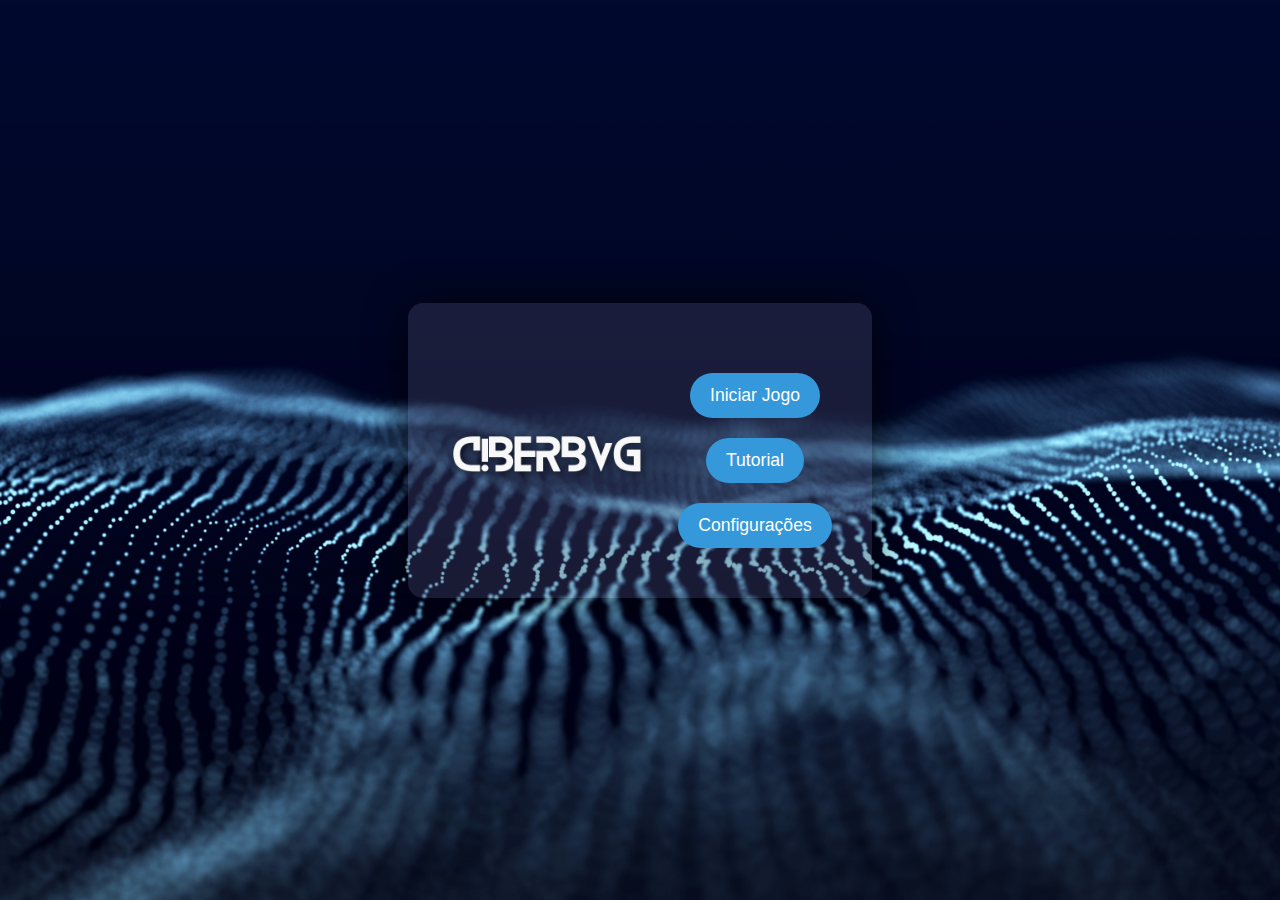
<file: index.html>
<!DOCTYPE html>
<html lang="pt-BR">
<head>
    <meta charset="UTF-8">
    <meta http-equiv="X-UA-Compatible" content="IE=edge">
    <meta name="viewport" content="width=device-width, initial-scale=1.0">
    <title>Defesa Digital | CYBERBUG</title>
    <link rel="stylesheet" href="css/estilo.css">
    <link rel="shortcut icon" type="image/png" href="./img/logo.png">
</head> 
<body>
    <div class="container">
        <img src="./img/logoPrincipal.png" alt="Logo Defesa Digital" class="logo">
        <div class="menu">
            <div class="buttons">
                <a href="iniciarJogo.html"><button id="startGame">Iniciar Jogo</button></a>
                <a href="tutorial.html"><button id="tutorial">Tutorial</button></a>
                <button id="settings">Configurações</button>
            </div>
        </div>
    </div>
    
    <script src="js/main.js"></script>
</body>
</html>
</file>
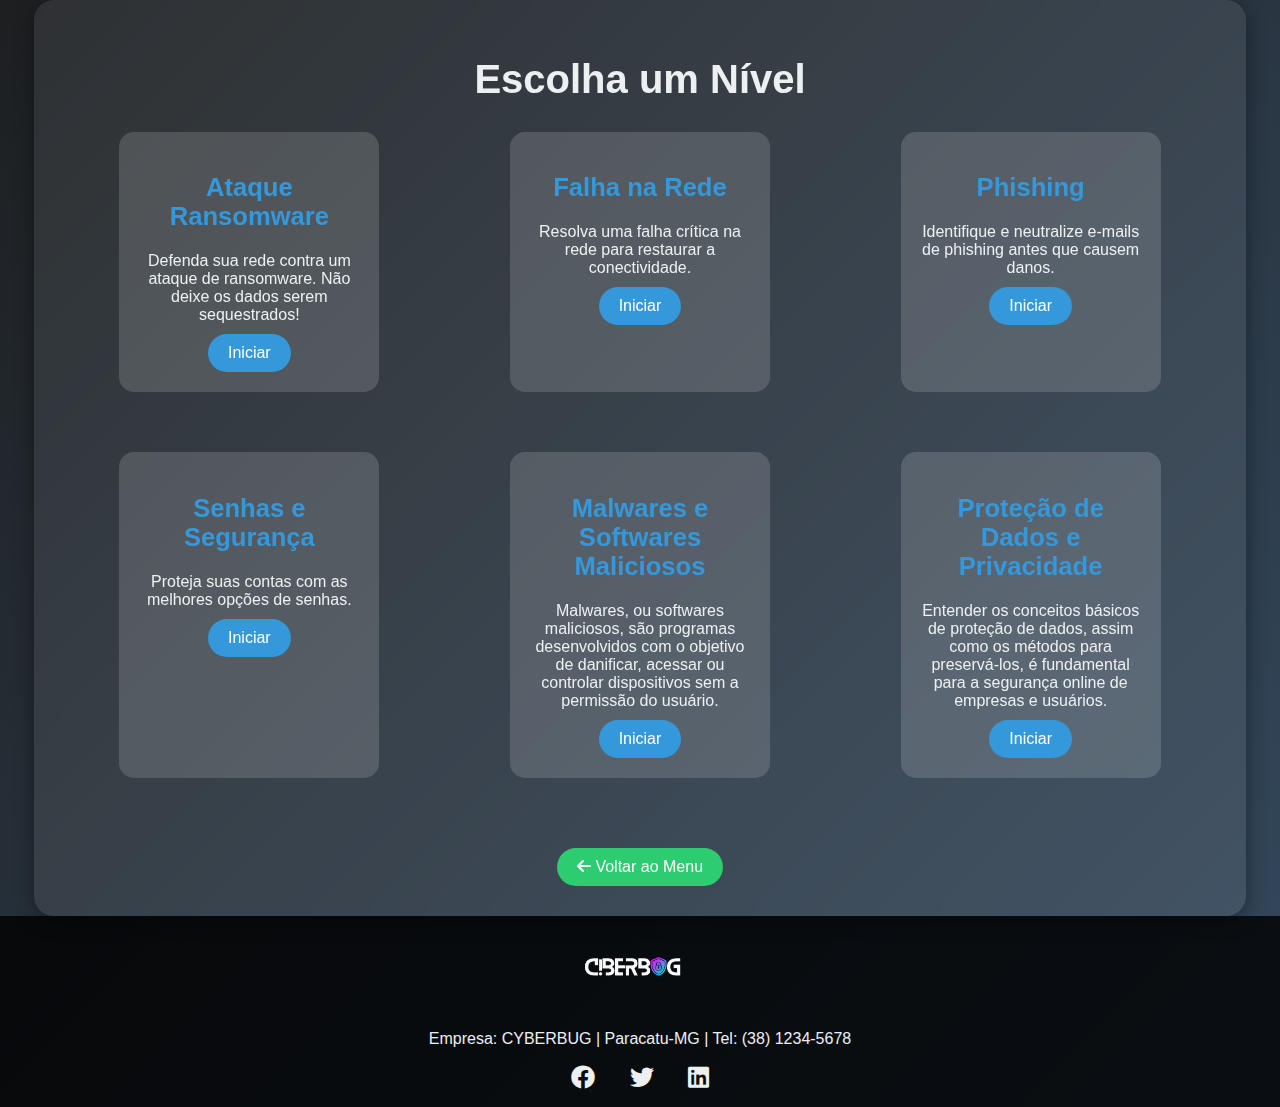
<file: iniciarJogo.html>
<!DOCTYPE html>
<html lang="pt-BR">
<head>
    <meta charset="UTF-8">
    <meta http-equiv="X-UA-Compatible" content="IE=edge">
    <meta name="viewport" content="width=device-width, initial-scale=1.0">
    <title>Seleção de Nível | Defesa Digital</title>
    <link rel="stylesheet" href="css/iniciarJogo.css">
    <link rel="shortcut icon" type="image/png" href="./img/logo.png">
    <link rel="stylesheet" href="https://cdnjs.cloudflare.com/ajax/libs/font-awesome/6.0.0-beta3/css/all.min.css">
</head>
<body>

    
    <div class="container">
        <h1>Escolha um Nível</h1>
        <div class="levels">
            <div class="level-card">
                <h2>Ataque Ransomware</h2>
                <p>Defenda sua rede contra um ataque de ransomware. Não deixe os dados serem sequestrados!</p>
                <a href="ransomware.html"><button id="startRansomware">Iniciar</button></a>
            </div>
            <div class="level-card">
                <h2>Falha na Rede</h2>
                <p>Resolva uma falha crítica na rede para restaurar a conectividade.</p>
                <a href="falhaRede.html"><button id="startNetworkFailure">Iniciar</button></a>
            </div>
            <div class="level-card">
                <h2>Phishing</h2>
                <p>Identifique e neutralize e-mails de phishing antes que causem danos.</p>
                <a href="phishing.html"><button id="startPhishing">Iniciar</button></a>
            </div>
        </div>
        
        <div class="levels">
            <div class="level-card">
                <h2>Senhas e Segurança</h2>
                <p>Proteja suas contas com as melhores opções de senhas.</p>
                <a href="senha.html"><button id="startRansomware">Iniciar</button></a>
            </div>
            <div class="level-card">
                <h2>Malwares e Softwares Maliciosos</h2>
                <p>Malwares, ou softwares maliciosos, são programas desenvolvidos com o objetivo de danificar, acessar ou controlar dispositivos sem a permissão do usuário.</p>
                <a href="malware.html"><button id="startNetworkFailure">Iniciar</button></a>
            </div>
            <div class="level-card">
                <h2>Proteção de Dados e Privacidade</h2>
                <p>Entender os conceitos básicos de proteção de dados, assim como os métodos para preservá-los, é fundamental para a segurança online de empresas e usuários.</p>
                <a href="dados.html"><button id="startPhishing">Iniciar</button></a>
            </div>
        </div>
        <a href="index.html" class="back-link">
            <button id="backToMenu"><i class="fas fa-arrow-left"></i> Voltar ao Menu</button>
        </a>   
    </div>

    <footer>
        <div class="footer-content">
            <img src="./img/logoComplexa.png" alt="Logo Cyberbug" class="footer-logo">
            <p>Empresa: CYBERBUG | Paracatu-MG | Tel: (38) 1234-5678</p>
            <div class="social-icons">
                <a href="#"><i class="fab fa-facebook"></i></a>
                <a href="#"><i class="fab fa-twitter"></i></a>
                <a href="#"><i class="fab fa-linkedin"></i></a>
            </div>
        </div>
    </footer>

    <script src="js/main.js"></script>
</body>
</html>
</file>
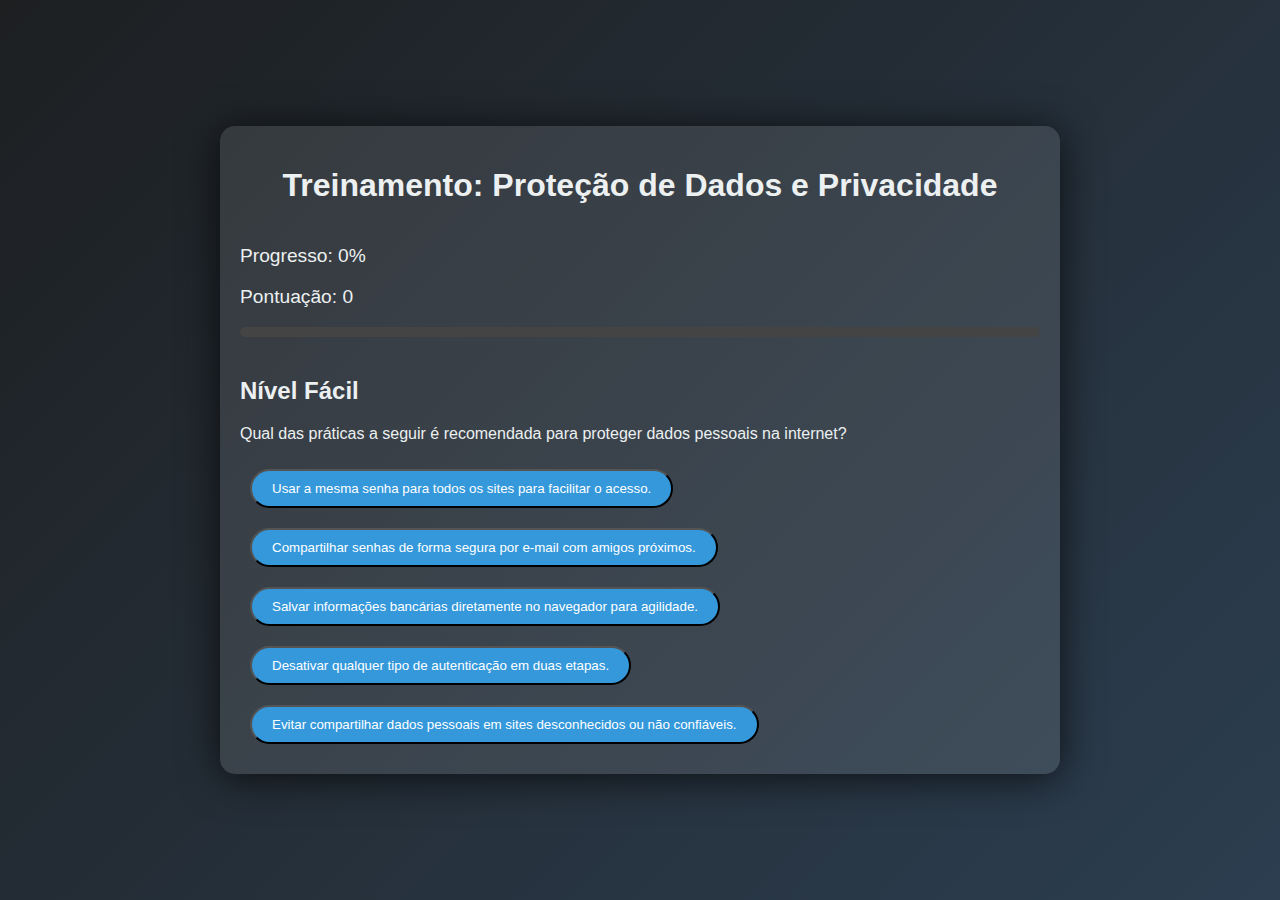
<file: treinamentoDados.html>
<!DOCTYPE html>
<html lang="pt-BR">
<head>
    <meta charset="UTF-8">
    <meta name="viewport" content="width=device-width, initial-scale=1.0">
    <title>Treinamento: Proteção de Dados e Privacidade</title>
    <link rel="stylesheet" href="css/treinamentoDados.css">
    <link rel="shortcut icon" type="image/png" href="./img/logo.png">
</head>
<body>
    <div class="training-container">
        <h1>Treinamento: Proteção de Dados e Privacidade</h1>
        <div class="progress">
            <p id="progress">Progresso: 0%</p>
            <p id="score">Pontuação: 0</p>
            <div class="progress-bar-container">
                <div class="progress-bar" id="progressBar"></div>
            </div>
        </div>

        <!-- Níveis de treinamento -->
        <section class="level" id="level-easy">
            <h2>Nível Fácil</h2>
            <p>Qual das práticas a seguir é recomendada para proteger dados pessoais na internet?</p>
            <button class="option" data-answer="wrong">Usar a mesma senha para todos os sites para facilitar o acesso.</button>
            <button class="option" data-answer="wrong">Compartilhar senhas de forma segura por e-mail com amigos próximos.</button>
            <button class="option" data-answer="wrong">Salvar informações bancárias diretamente no navegador para agilidade.</button>
            <button class="option" data-answer="wrong">Desativar qualquer tipo de autenticação em duas etapas.</button>
            <button class="option" data-answer="correct">Evitar compartilhar dados pessoais em sites desconhecidos ou não confiáveis.</button>
            <p class="feedback hidden" id="feedback-easy"></p>
        </section>

        <section class="level hidden" id="level-medium">
            <h2>Nível Médio</h2>
            <p>Qual é a função principal de uma política de privacidade em um site?</p>
            <button class="option" data-answer="correct">Informar os usuários sobre quais dados são coletados e como serão usados.</button>
            <button class="option" data-answer="wrong">Garantir que o site nunca colete dados dos usuários.</button>
            <button class="option" data-answer="wrong">Proibir o uso de cookies e outras tecnologias de rastreamento.</button>
            <button class="option" data-answer="wrong">Oferecer um backup automático de dados coletados no site.</button>
            <button class="option" data-answer="wrong">Fornecer ao usuário um relatório detalhado de suas atividades online.</button>
            <p class="feedback hidden" id="feedback-medium"></p>
        </section>

        <section class="level hidden" id="level-hard">
            <h2>Nível Difícil</h2>
            <p>Em relação à proteção de dados, qual das opções abaixo descreve melhor o conceito de "anonimização"?</p>
            <button class="option" data-answer="wrong">Transformar dados para que possam ser acessados apenas por administradores autorizados.</button>
            <button class="option" data-answer="wrong">Remover completamente todos os dados pessoais de um conjunto de dados.</button>
            <button class="option" data-answer="correct">Modificar os dados para que eles não possam ser associados a uma pessoa específica.</button>
            <button class="option" data-answer="wrong">Armazenar dados de forma criptografada, com acesso controlado.</button>
            <button class="option" data-answer="wrong">Permitir que os usuários excluam seus dados pessoais a qualquer momento.</button>
            <p class="feedback hidden" id="feedback-hard"></p>
        </section>

        <button id="nextButton" class="hidden">Próximo</button>
    </div>

    <!-- Pop-up de conclusão -->
    <div id="completionPopup" class="hidden">
        <p id="completionMessage"></p>
        <a href="iniciarJogo.html"><button>Voltar ao Início</button></a>
    </div>

    <script src="js/treinamentoDados.js"></script>
</body>
</html>
</file>
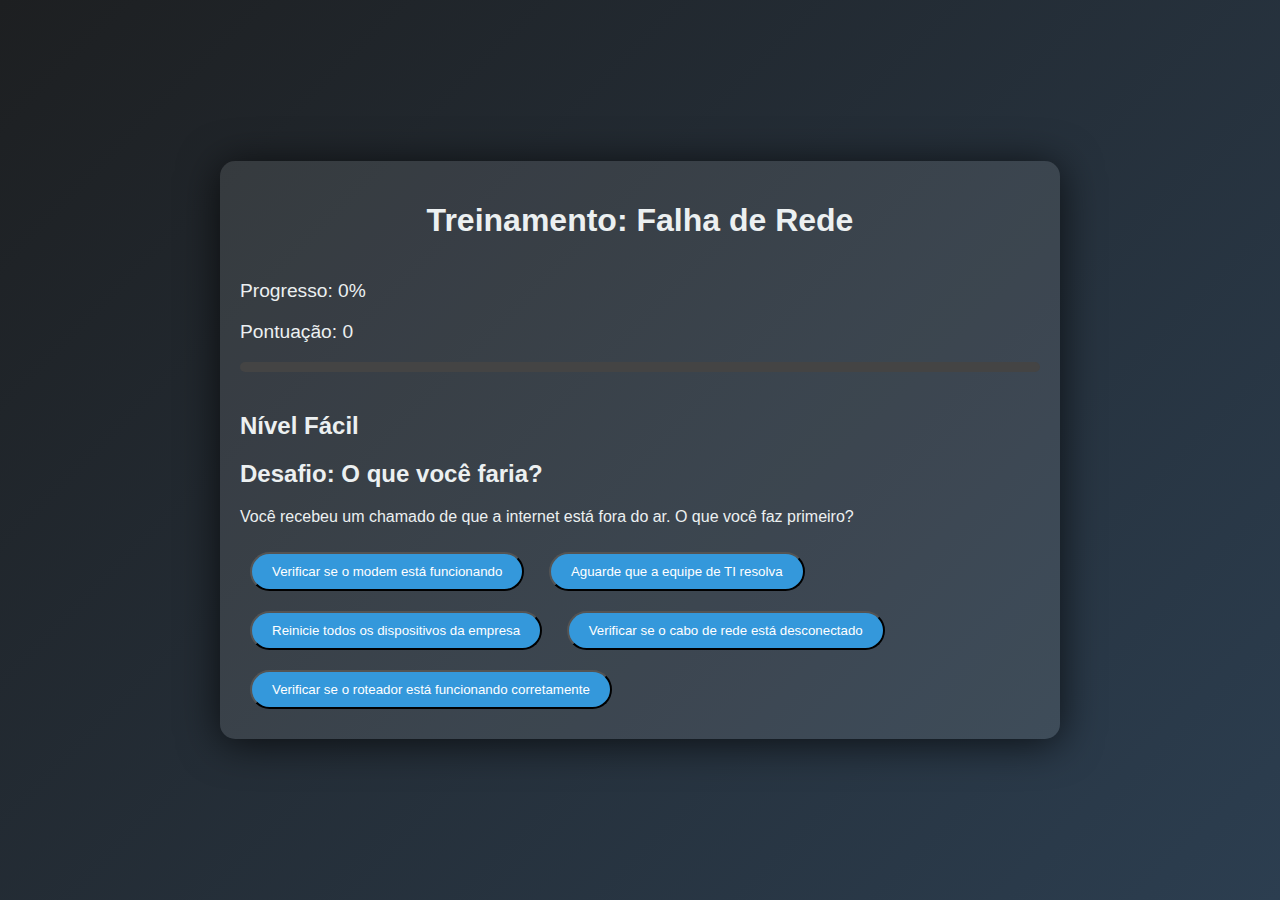
<file: treinamentoFalhaRede.html>
<!DOCTYPE html>
<html lang="pt-BR">
<head>
    <meta charset="UTF-8">
    <meta name="viewport" content="width=device-width, initial-scale=1.0">
    <title>Treinamento: Falha de Rede</title>
    <link rel="stylesheet" href="css/treinamentoFalhaRede.css">
    <link rel="shortcut icon" type="image/png" href="./img/logo.png">
</head>
<body>
    <div class="training-container">
        <h1>Treinamento: Falha de Rede</h1>
        <div class="progress">
            <p id="progress">Progresso: 0%</p>
            <p id="score">Pontuação: 0</p>
            <div class="progress-bar-container">
                <div class="progress-bar" id="progressBar"></div>
            </div>
        </div>

        <!-- Níveis de treinamento -->
        <section class="level" id="level-easy">
            <h2>Nível Fácil</h2>
            <h2>Desafio: O que você faria?</h2>
            <p>Você recebeu um chamado de que a internet está fora do ar. O que você faz primeiro?</p>
            <button class="option" data-answer="correct">Verificar se o modem está funcionando</button>
            <button class="option" data-answer="wrong">Aguarde que a equipe de TI resolva</button>
            <button class="option" data-answer="wrong">Reinicie todos os dispositivos da empresa</button>
            <button class="option" data-answer="wrong">Verificar se o cabo de rede está desconectado</button>
            <button class="option" data-answer="wrong">Verificar se o roteador está funcionando corretamente</button>
            <p class="feedback hidden" id="feedback-easy"></p>
        </section>

        <section class="level hidden" id="level-medium">
            <h2>Nível Médio</h2>
            <p>Qual é a melhor prática para evitar falhas na rede?</p> 
                <button class="option" data-answer="wrong">Ignorar alertas de rede</button>
                <button class="option" data-answer="wrong">Desconectar dispositivos não utilizados</button>
                <button class="option" data-answer="correct">Monitorar constantemente o desempenho da rede</button>
                <button class="option" data-answer="wrong">Instalar softwares de segurança em todos os dispositivos da rede</button>
                <button class="option" data-answer="wrong">Realizar manutenção periódica nos servidores</button>
            <p class="feedback hidden" id="feedback-medium"></p>
        </section>

        <section class="level hidden" id="level-hard">
            <h2>Nível Difícil</h2>
            <p>Você recebeu um alerta de que a conexão de rede de um servidor crítico caiu. O que você faz primeiro?</p>
            <button class="option" data-answer="wrong">Reiniciar o servidor imediatamente</button>
            <button class="option" data-answer="correct">Verificar os logs do servidor para identificar falhas recentes</button>
            <button class="option" data-answer="wrong">Verificar se a rede interna está funcional antes de investigar o servidor</button>
            <button class="option" data-answer="wrong">Conferir a configuração de firewall do servidor</button>
            <button class="option" data-answer="wrong">Testar a conectividade da rede externa</button>
            <p class="feedback hidden" id="feedback-hard"></p>
        </section>

        <button id="nextButton" class="hidden">Próximo</button>
    </div>

    <!-- Pop-up de conclusão -->
    <div id="completionPopup" class="hidden">
        <p id="completionMessage"></p>
        <a href="iniciarJogo.html"><button>Voltar ao Início</button></a>
    </div>

    <script src="js/treinamentoFalhaRede.js"></script>
</body>
</html>
</file>
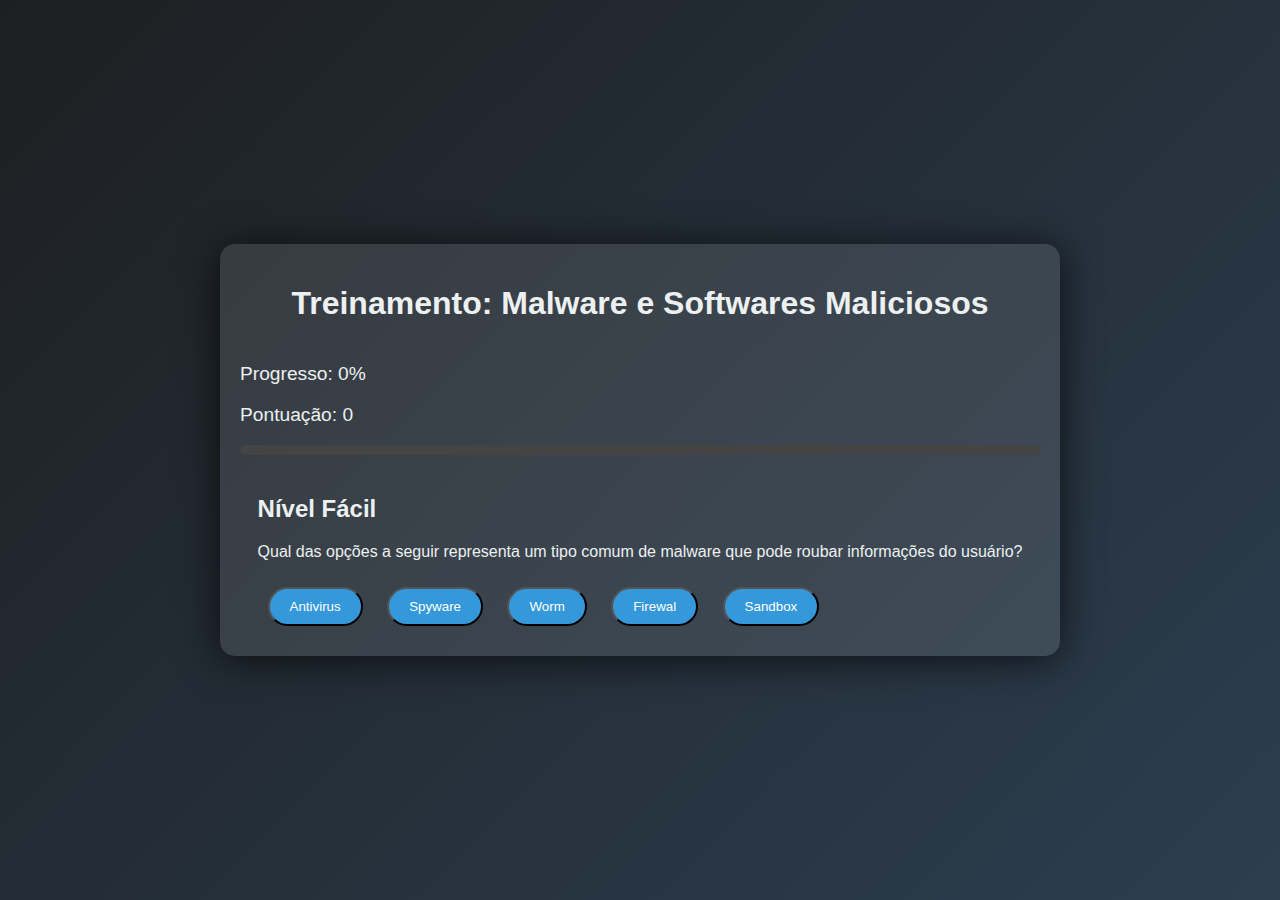
<file: treinamentoMalware.html>
<!DOCTYPE html>
<html lang="pt-BR">
<head>
    <meta charset="UTF-8">
    <meta name="viewport" content="width=device-width, initial-scale=1.0">
    <title>Treinamento: Malware e Softwares Maliciosos</title>
    <link rel="stylesheet" href="css/treinamentoMalware.css">
    <link rel="shortcut icon" type="image/png" href="./img/logo.png">
</head>
<body>
    <div class="training-container">
        <h1>Treinamento: Malware e Softwares Maliciosos</h1>
        <div class="progress">
            <p id="progress">Progresso: 0%</p>
            <p id="score">Pontuação: 0</p>
            <div class="progress-bar-container">
                <div class="progress-bar" id="progressBar"></div>
            </div>
        </div>

        <!-- Níveis de treinamento -->
        <section class="level" id="level-easy">
            <h2>Nível Fácil</h2>
            <p>Qual das opções a seguir representa um tipo comum de malware que pode roubar informações do usuário?</p>
            <button class="option" data-answer="wrong">Antivirus</button>
            <button class="option" data-answer="correct">Spyware</button>
            <button class="option" data-answer="wrong">Worm</button>
            <button class="option" data-answer="wrong">Firewal</button>
            <button class="option" data-answer="wrong">Sandbox</button>
            <p class="feedback hidden" id="feedback-easy"></p>
        </section>

        <section class="level hidden" id="level-medium">
            <h2>Nível Médio</h2>
            <p>Qual dos malwares abaixo é conhecido por "sequestrar" dados e exigir um pagamento para liberar o acesso?</p> 
                <button class="option" data-answer="wrong">Worm</button>
                <button class="option" data-answer="wrong">Trojan</button>
                <button class="option" data-answer="wrong">Keylogger</button>
                <button class="option" data-answer="wrong">Rootkit</button>
                <button class="option" data-answer="correct">Ransomware</button>
            <p class="feedback hidden" id="feedback-medium"></p>
        </section>

        <section class="level hidden" id="level-hard">
            <h2>Nível Difícil</h2>
            <p>Qual das afirmações a seguir é verdadeira sobre a maneira como o trojan age?</p>
            <button class="option" data-answer="wrong">Um trojan replica-se automaticamente para infectar outros dispositivos na rede.</button>
            <button class="option" data-answer="wrong">Um trojan se instala em dispositivos usando técnicas de phishing apenas.</button>
            <button class="option" data-answer="wrong">O trojan é um tipo de spyware que coleta dados bancários automaticamente.</button>
            <button class="option" data-answer="correct">O trojan atua como um programa legítimo, mas executa ações maliciosas em segundo plano.</button>
            <button class="option" data-answer="wrong">Trojans não causam danos, apenas monitoram atividades do usuário.</button>
            <p class="feedback hidden" id="feedback-hard"></p>
        </section>

        <button id="nextButton" class="hidden">Próximo</button>
    </div>

    <!-- Pop-up de conclusão -->
    <div id="completionPopup" class="hidden">
        <p id="completionMessage"></p>
        <a href="iniciarJogo.html"><button>Voltar ao Início</button></a>
    </div>

    <script src="js/treinamentoFalhaRede.js"></script>
</body>
</html>
</file>
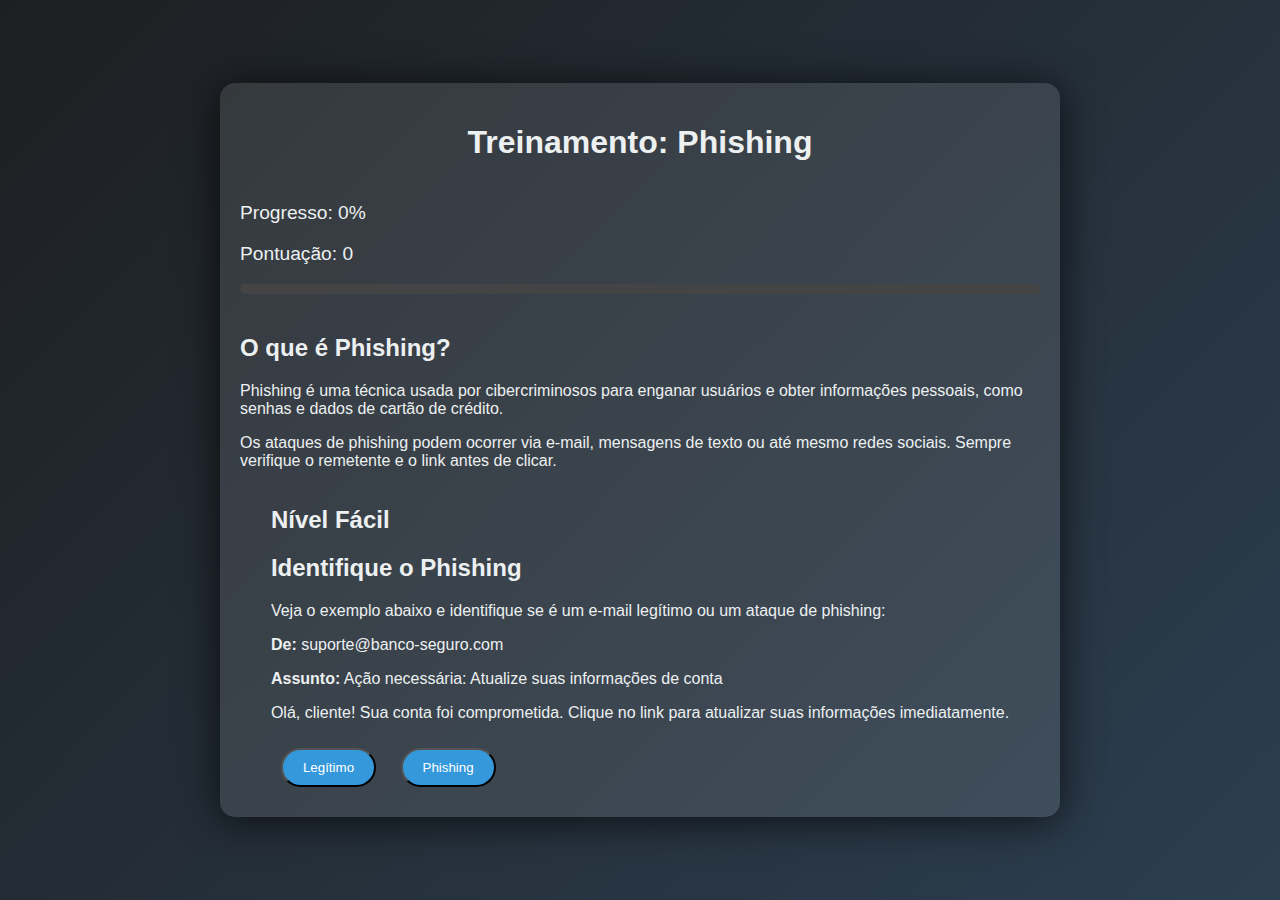
<file: treinamentoPhishing.html>
<!DOCTYPE html>
<html lang="pt-BR">
<head>
    <meta charset="UTF-8">
    <meta name="viewport" content="width=device-width, initial-scale=1.0">
    <title>Treinamento: Phishing</title>
    <link rel="stylesheet" href="css/treinamentoPhishing.css">
    <link rel="shortcut icon" type="image/png" href="./img/logo.png">
</head>
<body>
    <div class="training-container">
        <h1>Treinamento: Phishing</h1>
        <div class="progress">
            <p id="progress">Progresso: 0%</p>
            <p id="score">Pontuação: 0</p>
            <div class="progress-bar-container">
                <div class="progress-bar" id="progressBar"></div>
            </div>
        </div>

        <section class="interactive-content">
            <h2>O que é Phishing?</h2>
            <p>Phishing é uma técnica usada por cibercriminosos para enganar usuários e obter informações pessoais, como senhas e dados de cartão de crédito.</p>
            <p>Os ataques de phishing podem ocorrer via e-mail, mensagens de texto ou até mesmo redes sociais. Sempre verifique o remetente e o link antes de clicar.</p>
        </section>

        <!-- Níveis de treinamento -->
        <section class="level" id="level-easy">
            <h2>Nível Fácil</h2>
            <h2>Identifique o Phishing</h2>
            <p>Veja o exemplo abaixo e identifique se é um e-mail legítimo ou um ataque de phishing:</p>
            <div class="email-sample">
                <p><strong>De:</strong> suporte@banco-seguro.com</p>
                <p><strong>Assunto:</strong> Ação necessária: Atualize suas informações de conta</p>
                <p>Olá, cliente! Sua conta foi comprometida. Clique no link para atualizar suas informações imediatamente.</p>
                <button class="option" data-answer="wrong">Legítimo</button>
                <button class="option" data-answer="correct">Phishing</button>
            <p class="feedback hidden" id="feedback-easy"></p>
        </section>

        <section class="level hidden" id="level-medium">
            <h2>Nível Médio</h2>
            <p>Qual é um sinal comum de um e-mail de phishing?</p>
                <button class="option" data-answer="correct">Urgência excessiva e ameaças</button>
                <button class="option" data-answer="wrong">Gramatica perfeita e saudação pessoal</button>
                <button class="option" data-answer="wrong">Informações de contato claras</button>
            <p class="feedback hidden" id="feedback-medium"></p>
        </section>

        <section class="level hidden" id="level-hard">
            <h2>Nível Difícil</h2>
            <p>Em um mundo cada vez mais conectado, os golpes na internet se tornaram uma ameaça constante para a segurança de indivíduos e empresas. Entre as diversas técnicas utilizadas por criminosos virtuais, qual se destaca como a mais prevalente nos golpes de phishing:</p>
            <button class="option" data-answer="wrong">Ataques de força bruta para adivinhar senhas, explorando a fragilidade de combinações simples e repetitivas.</button>
            <button class="option" data-answer="correct">Engenharia social, manipulando as vítimas por meio de mensagens persuasivas e convincentes para induzi-las a fornecer informações confidenciais ou realizar ações que beneficiam os criminosos.</button>
            <button class="option" data-answer="wrong">Exploração de vulnerabilidades de software para instalar malware em dispositivos desatualizados ou com configurações de segurança inadequadas.</button>
            <button class="option" data-answer="wrong">Ataques DDoS, sobrecarregando servidores e sites com tráfego excessivo para torná-los indisponíveis aos usuários legítimos.</button>
            <button class="option" data-answer="wrong">Injeção de SQL, explorando falhas na segurança de bancos de dados para obter acesso a informações confidenciais.</button>
            <p class="feedback hidden" id="feedback-hard"></p>
        </section>

        <button id="nextButton" class="hidden">Próximo</button>
    </div>

    <!-- Pop-up de conclusão -->
    <div id="completionPopup" class="hidden">
        <p id="completionMessage"></p>
        <a href="iniciarJogo.html"><button>Voltar ao Início</button></a>
    </div>

    <script src="js/treinamentoPhishing.js"></script>
</body>
</html>
</file>
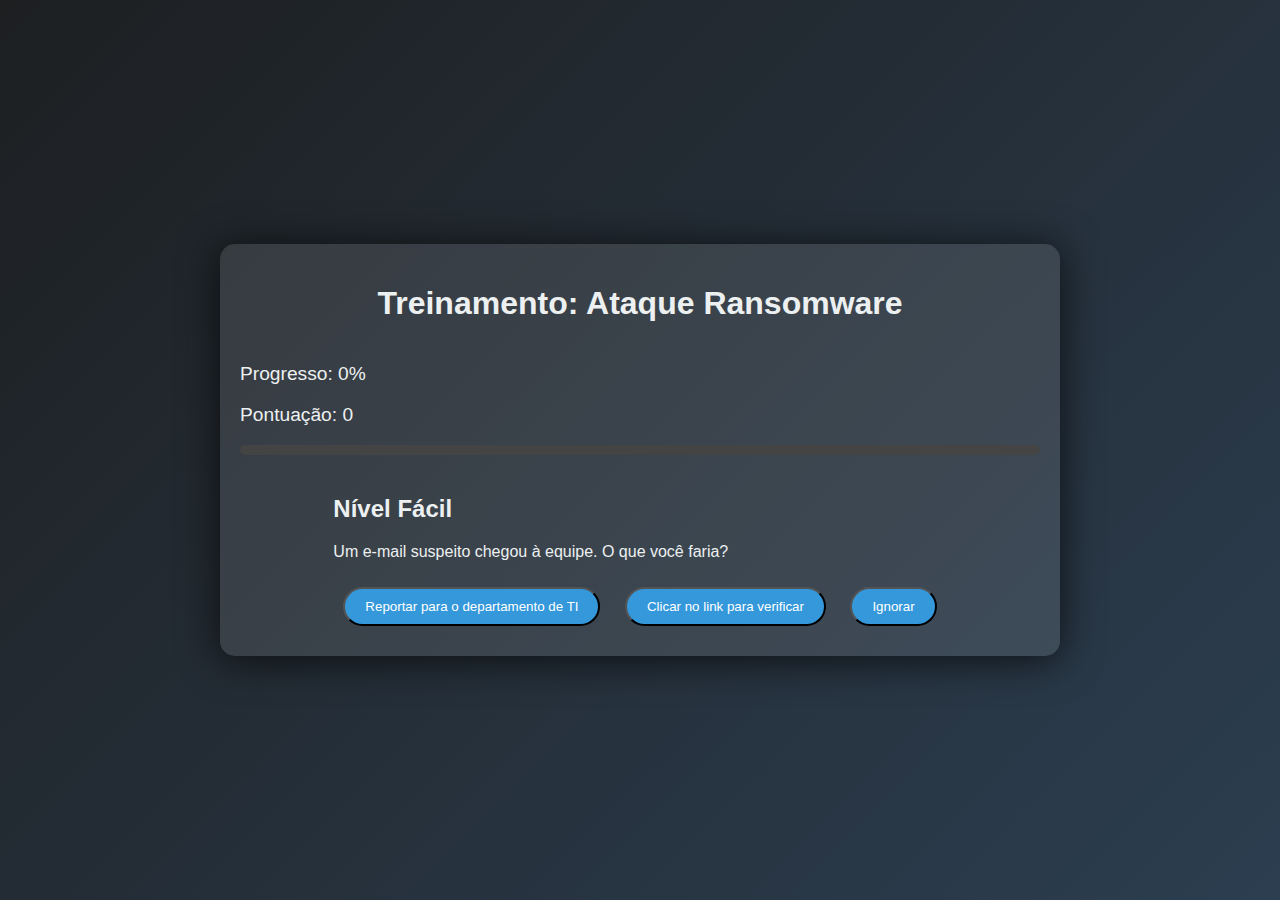
<file: treinamentoRansomware.html>
<!DOCTYPE html>
<html lang="pt-BR">
<head>
    <meta charset="UTF-8">
    <meta name="viewport" content="width=device-width, initial-scale=1.0">
    <title>Treinamento: Ataque Ransomware</title>
    <link rel="stylesheet" href="css/treinamentoRansomware.css">
    <link rel="shortcut icon" type="image/png" href="./img/logo.png">
</head>
<body>
    <div class="training-container">
        <h1>Treinamento: Ataque Ransomware</h1>
        <div class="progress">
            <p id="progress">Progresso: 0%</p>
            <p id="score">Pontuação: 0</p>
            <div class="progress-bar-container">
                <div class="progress-bar" id="progressBar"></div>
            </div>
        </div>

        <!-- Níveis de treinamento -->
        <section class="level" id="level-easy">
            <h2>Nível Fácil</h2>
            <p>Um e-mail suspeito chegou à equipe. O que você faria?</p>
            <button class="option" data-answer="correct">Reportar para o departamento de TI</button>
            <button class="option" data-answer="wrong">Clicar no link para verificar</button>
            <button class="option" data-answer="wrong">Ignorar</button>
            <p class="feedback hidden" id="feedback-easy"></p>
        </section>

        <section class="level hidden" id="level-medium">
            <h2>Nível Médio</h2>
            <p>Um arquivo anexado desconhecido foi baixado por engano. O que você faria?</p>
            <button class="option" data-answer="correct">Escanear o arquivo antes de abrir</button>
            <button class="option" data-answer="wrong">Abrir para verificar</button>
            <button class="option" data-answer="wrong">Excluir diretamente sem escanear</button>
            <p class="feedback hidden" id="feedback-medium"></p>
        </section>

        <section class="level hidden" id="level-hard">
            <h2>Nível Difícil</h2>
            <p>Você identificou uma anomalia na rede. Qual seria a sua ação?</p>
            <button class="option" data-answer="correct">Isolar a máquina e notificar a equipe de segurança</button>
            <button class="option" data-answer="wrong">Ignorar por não haver confirmação</button>
            <button class="option" data-answer="wrong">Reiniciar a máquina para tentar resolver</button>
            <p class="feedback hidden" id="feedback-hard"></p>
        </section>

        <button id="nextButton" class="hidden">Próximo</button>
    </div>

    <!-- Pop-up de conclusão -->
    <div id="completionPopup" class="hidden">
        <p id="completionMessage"></p>
        <a href="iniciarJogo.html"><button>Voltar ao Início</button></a>
    </div>

    

    <script src="js/treinamentoRansomware.js"></script>
</body>
</html>
</file>
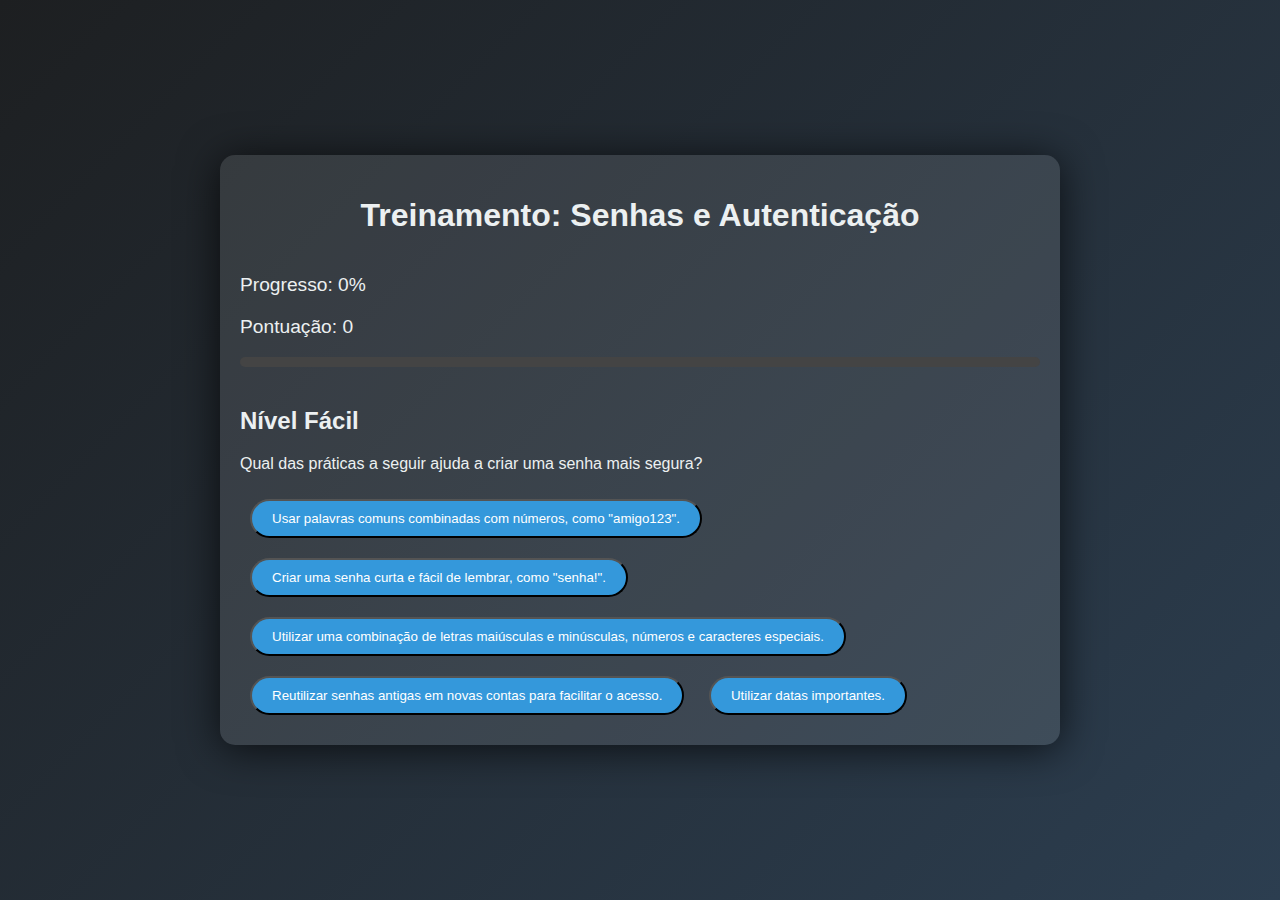
<file: treinamentoSenha.html>
<!DOCTYPE html>
<html lang="pt-BR">
<head>
    <meta charset="UTF-8">
    <meta name="viewport" content="width=device-width, initial-scale=1.0">
    <title>Treinamento: Senhas e Autenticação</title>
    <link rel="stylesheet" href="css/treinamentoSenha.css">
    <link rel="shortcut icon" type="image/png" href="./img/logo.png">
</head>
<body>
    <div class="training-container">
        <h1>Treinamento: Senhas e Autenticação</h1>
        <div class="progress">
            <p id="progress">Progresso: 0%</p>
            <p id="score">Pontuação: 0</p>
            <div class="progress-bar-container">
                <div class="progress-bar" id="progressBar"></div>
            </div>
        </div>

        <!-- Níveis de treinamento -->
        <section class="level" id="level-easy">
            <h2>Nível Fácil</h2>
            <p>Qual das práticas a seguir ajuda a criar uma senha mais segura?</p>
            <button class="option" data-answer="wrong">Usar palavras comuns combinadas com números, como "amigo123".</button>
            <button class="option" data-answer="wrong">Criar uma senha curta e fácil de lembrar, como "senha!".</button>
            <button class="option" data-answer="correct">Utilizar uma combinação de letras maiúsculas e minúsculas, números e caracteres especiais.</button>
            <button class="option" data-answer="wrong">Reutilizar senhas antigas em novas contas para facilitar o acesso.</button>
            <button class="option" data-answer="wrong">Utilizar datas importantes.</button>
            <p class="feedback hidden" id="feedback-easy"></p>
        </section>
        <section class="level" id="level-easy">
            <h2>Nível Médio</h2>
            <p>Qual das opções a seguir representa uma senha mais segura?</p>
            <button class="option" data-answer="wrong">senha123</button>
            <button class="option" data-answer="wrong">Password!</button>
            <button class="option" data-answer="correct">!7gH$2kF#bP9</button>
            <button class="option" data-answer="wrong">qwerty</button>
            <button class="option" data-answer="wrong">123456</button>
            <p class="feedback hidden" id="feedback-easy"></p>
        </section>

        <section class="level hidden" id="level-hard">
            <h2>Nível Difícil</h2>
            <p>Qual é o principal benefício de usar a autenticação multifator (MFA) em uma conta?</p>
            <button class="option" data-answer="wrong">Facilitar o acesso a partir de diferentes dispositivos.</button>
            <button class="option" data-answer="wrong">Permitir o acesso a contas mesmo sem uma senha.</button>
            <button class="option" data-answer="wrong">Garantir que a senha nunca precise ser alterada.</button>
            <button class="option" data-answer="correct">Aumentar a segurança ao exigir um segundo método de verificação.</button>
            <button class="option" data-answer="wrong">Não existem benefícios.</button>
            <p class="feedback hidden" id="feedback-hard"></p>
        </section>

        <button id="nextButton" class="hidden">Próximo</button>
    </div>

    <!-- Pop-up de conclusão -->
    <div id="completionPopup" class="hidden">
        <p id="completionMessage"></p>
        <a href="iniciarJogo.html"><button>Voltar ao Início</button></a>
    </div>

    <script src="js/treinamentoSenha.js"></script>
</body>
</html>
</file>
<file: css/estilo.css>
body {
  background-image: url('./bg.png'); /* Substitua pela sua imagem */
  background-size: cover; /* Faz a imagem cobrir toda a tela */
  background-position: center; /* Centraliza a imagem */
  background-repeat: no-repeat; /* Não repete a imagem */
  color: #ecf0f1; /* Cor do texto */
  font-family: 'Roboto', sans-serif; /* Fonte mais moderna */
  height: 100vh; /* Altura total da janela */
  margin: 0; /* Remove margem padrão */
  display: flex; /* Flexbox para centralizar o conteúdo */
  justify-content: center; /* Centralizar horizontalmente */
  align-items: center; /* Centralizar verticalmente */
  position: relative; /* Para o posicionamento absoluto da imagem decorativa */
}

.container {
  display: flex; /* Flexbox para organizar a logo e o menu */
  align-items:center; /* Centraliza verticalmente os itens do contêiner */
  background: rgba(64, 65, 97, 0.395); /* Aumentei a opacidade de 0.05 para 0.3 */
  padding: 40px; /* Aumentar espaçamento interno */
  border-radius: 15px; /* Bordas arredondadas */
  box-shadow: 0 4px 40px rgba(0, 0, 0, 0.7); /* Sombra mais suave */
  gap: 30px; /* Espaço entre a logo e o menu */
  position: relative; /* Para o posicionamento absoluto da imagem decorativa */
}

.menu {
  text-align: center; /* Centralizar texto dentro do menu */
}

.logo {
  width: 200px; /* Ajustar largura da logo */
  filter: drop-shadow(2px 2px 5px rgba(0, 0, 0, 0.5)); /* Sombra sutil */
}

.buttons {
  display: flex; /* Flexbox para os botões */
  flex-direction: column; /* Colocar botões em coluna */
  align-items: center; /* Centralizar botões */
  margin-top: 20px; /* Espaço acima dos botões */
}

.buttons button {
  background-color: #3498db; /* Cor de fundo dos botões */
  border: none; /* Remove borda padrão */
  color: white; /* Cor do texto dos botões */
  padding: 12px 20px; /* Ajustar espaçamento interno dos botões */
  margin: 10px 0; /* Espaçamento entre os botões */
  font-size: 1.1em; /* Tamanho da fonte dos botões */
  cursor: pointer; /* Cursor tipo pointer */
  border-radius: 25px; /* Bordas mais arredondadas */
  transition: background-color 0.3s, transform 0.2s; /* Efeito de transição ao passar o mouse */
}

.buttons button:hover {
  background-color: #2980b9; /* Cor de fundo ao passar o mouse */
  transform: translateY(-3px); /* Levantar o botão ao passar o mouse */
}

.buttons button:active {
  transform: translateY(0); /* Retorna ao normal quando clicado */
}
</file>
<file: css/iniciarJogo.css>
body {
    background: linear-gradient(135deg, #1d1f21, #34495e); /* Gradiente mais suave e elegante */
    color: #ecf0f1; /* Texto em cor clara */
    font-family: 'Roboto', sans-serif; /* Fonte moderna e legível */
    margin: 0;
    display: flex;
    flex-direction: column; /* Organiza o conteúdo em uma coluna */
    min-height: 100vh; /* Garante que o body ocupe toda a altura da janela */
    justify-content: space-between; /* Faz com que o conteúdo ocupe o espaço restante e empurra o footer para o final */
    align-items: center; /* Centraliza horizontalmente */
}

.container {
    flex: 1; /* Faz o container ocupar o espaço restante da tela */
    width: 90%;
    max-width: 1200px;
    text-align: center;
    padding: 30px;
    background: rgba(255, 255, 255, 0.08); /* Fundo levemente escuro para contraste */
    border-radius: 20px; /* Bordas arredondadas mais suaves */
    box-shadow: 0 4px 20px rgba(0, 0, 0, 0.4); /* Sombra sutil */
    backdrop-filter: blur(10px); /* Adicionando desfoque ao fundo */
}

h1 {
    font-size: 2.5em; /* Tamanho do título maior */
    margin-bottom: 20px; /* Espaçamento abaixo do título */
}

.levels {
    display: flex;
    flex-wrap: wrap;
    justify-content: space-around;
    gap: 20px;
    margin-bottom: 40px;
}

.level-card {
    background: rgba(255, 255, 255, 0.15); /* Fundo semi-transparente para os cartões */
    border-radius: 15px;
    padding: 20px;
    width: 220px;
    margin: 10px;
    text-align: center;
    transition: transform 0.3s, box-shadow 0.3s;
}

.level-card:hover {
    transform: scale(1.05); /* Aumentar levemente ao passar o mouse */
    box-shadow: 0 8px 30px rgba(0, 0, 0, 0.6); /* Sombra mais forte ao passar o mouse */
}

.level-card h2 {
    font-size: 1.6em;
    color: #3498db; /* Título azul */
}

.level-card p {
    margin: 10px 0;
    color: #ecf0f1;
}

button {
    background-color: #3498db;
    border: none;
    color: white;
    padding: 10px 20px;
    font-size: 1em;
    cursor: pointer;
    border-radius: 25px;
    transition: background-color 0.3s, transform 0.2s;
}

button:hover {
    background-color: #2980b9;
    transform: translateY(-3px);
}

.back-link {
    text-decoration: none;
}

#backToMenu {
    margin-top: 20px;
    background-color: #2ecc71;
}

footer {
    background-color: rgba(0, 0, 0, 0.8);
    color: #ecf0f1;
    padding: 15px;
    text-align: center;
    margin-top: auto; /* Empurra o footer para o final */
    width: 100%; /* Garante que o footer ocupe toda a largura */
}

.footer-content {
    display: flex;
    flex-direction: column;
    align-items: center;
}

.footer-logo {
    width: 130px;
    margin-bottom: 10px;
}

.social-icons a {
    color: #ecf0f1;
    margin: 0 15px;
    font-size: 1.5em;
    text-decoration: none;
}

.social-icons a:hover {
    color: #3498db;
}
</file>
<file: css/treinamentoDados.css>
/* Estilos Gerais */
body {
    background: linear-gradient(135deg, #1d1f21, #2c3e50);
    color: #ecf0f1;
    font-family: 'Roboto', sans-serif;
    padding: 0;
    margin: 0;
    display: flex;
    justify-content: center;
    align-items: center;
    min-height: 100vh;
}

/* Contêiner de Treinamento */
.training-container {
    max-width: 800px;
    width: 100%;
    padding: 20px;
    background: rgba(255, 255, 255, 0.1);
    border-radius: 15px;
    box-shadow: 0 4px 40px rgba(0, 0, 0, 0.7);
    display: flex;
    flex-direction: column;
    align-items: center;
}

/* Progresso */
.progress {
    font-size: 1.2em;
    margin-bottom: 20px;
    position: relative;
    width: 100%;
}

.progress-bar-container {
    background-color: #444;
    height: 10px;
    border-radius: 5px;
    margin-top: 5px;
    width: 100%;
}

.progress-bar {
    background-color: #27ae60;
    height: 10px;
    width: 0;
    border-radius: 5px;
    transition: width 0.3s ease;
}

/* Botões */
.option {
    background-color: #3498db;
    color: white;
    padding: 10px 20px;
    border-radius: 25px;
    transition: background-color 0.3s, transform 0.2s;
    margin: 10px;
}

.option:hover {
    background-color: #2980b9;
    transform: translateY(-2px);
}

.feedback {
    font-size: 1em;
    color: #e74c3c;
    margin-top: 10px;
}

    .hidden {
        display: none;
    }

    /* Modal de Conclusão */
    .modal {
        position: fixed;
        top: 0;
        left: 0;
        width: 100%;
        height: 100%;
        background-color: rgba(0, 0, 0, 0.7);
        display: flex;
        align-items: center;
        justify-content: center;
    }

    .modal-content {
        background-color: #fff;
        color: #333;
        padding: 20px;
        border-radius: 10px;
        text-align: center;
    }

    #restartButton {
        background-color: #27ae60;
        color: white;
        padding: 10px 20px;
        border-radius: 5px;
        margin-top: 20px;
        transition: background-color 0.3s;
    }

    #restartButton:hover {
        background-color: #219150;
    }


    /* Estilo para o pop-up de conclusão */
    #completionPopup {
        position: fixed;
        top: 50%;
        left: 50%;
        transform: translate(-50%, -50%);
        background-color: #fff;
        padding: 30px 40px;
        border-radius: 15px;
        box-shadow: 0 8px 20px rgba(0, 0, 0, 0.4);
        z-index: 1000;
        text-align: center;
        width: 80%;
        max-width: 500px;
        opacity: 0;
        animation: fadeIn 0.5s forwards;
    }

    /* Estilo para o botão Próximo */
    #nextButton {
        background-color: #2ecc71;  /* Cor de fundo azul */
        color: white;               /* Texto branco */
        padding: 5px 15px;         /* Espaçamento interno */
        border-radius: 25px;        /* Bordas arredondadas */
        font-size: 0.8em;           /* Tamanho de fonte */
        cursor: pointer;           /* Aparece como pointer ao passar o mouse */
        border: none;               /* Remove borda */
        text-transform: uppercase;  /* Texto em maiúsculas */
        transition: background-color 0.3s, transform 0.2s; /* Animação suave */
        display: inline-block;      /* Para que o botão apareça como um bloco */
        margin-top: 20px;           /* Espaçamento superior */
    }

    #nextButton:hover {
        background-color: #25a35a;  /* Cor de fundo mais escura ao passar o mouse */
        transform: translateY(-3px);  /* Efeito de levitar ao passar o mouse */
    }

    #nextButton:active {
        transform: translateY(1px);  /* Efeito de pressionamento */
    }

    #nextButton.hidden {
        display: none;  /* Mantém o botão invisível quando a classe 'hidden' está ativa */
    }


    /* Animação para o pop-up de conclusão */
    @keyframes fadeIn {
        from {
            opacity: 0;
            transform: translate(-50%, -45%);
        }
        to {
            opacity: 1;
            transform: translate(-50%, -50%);
        }
    }

    /* Estilo para a mensagem de conclusão */
    #completionMessage {
        font-size: 1.4em;
        color: #2c3e50;
        margin-bottom: 20px;
        font-weight: bold;
    }

    /* Botão para voltar ao início */
    #completionPopup button {
        background-color: #3498db;
        color: white;
        padding: 12px 25px;
        border-radius: 25px;
        border: none;
        font-size: 1.1em;
        cursor: pointer;
        transition: background-color 0.3s, transform 0.2s;
        margin-top: 20px;
    }

    #completionPopup button:hover {
        background-color: #2980b9;
        transform: translateY(-3px);
    }

    #completionPopup button:active {
        transform: translateY(1px);
    }

    #completionPopup .hidden {
        display: none;
    }
</file>
<file: css/treinamentoFalhaRede.css>
/* Estilos Gerais */
body {
    background: linear-gradient(135deg, #1d1f21, #2c3e50);
    color: #ecf0f1;
    font-family: 'Roboto', sans-serif;
    padding: 0;
    margin: 0;
    display: flex;
    justify-content: center;
    align-items: center;
    min-height: 100vh;
}

/* Contêiner de Treinamento */
.training-container {
    max-width: 800px;
    width: 100%;
    padding: 20px;
    background: rgba(255, 255, 255, 0.1);
    border-radius: 15px;
    box-shadow: 0 4px 40px rgba(0, 0, 0, 0.7);
    display: flex;
    flex-direction: column;
    align-items: center;
}

/* Progresso */
.progress {
    font-size: 1.2em;
    margin-bottom: 20px;
    position: relative;
    width: 100%;
}

.progress-bar-container {
    background-color: #444;
    height: 10px;
    border-radius: 5px;
    margin-top: 5px;
    width: 100%;
}

.progress-bar {
    background-color: #27ae60;
    height: 10px;
    width: 0;
    border-radius: 5px;
    transition: width 0.3s ease;
}

/* Botões */
.option {
    background-color: #3498db;
    color: white;
    padding: 10px 20px;
    border-radius: 25px;
    transition: background-color 0.3s, transform 0.2s;
    margin: 10px;
}

.option:hover {
    background-color: #2980b9;
    transform: translateY(-2px);
}

.feedback {
    font-size: 1em;
    color: #e74c3c;
    margin-top: 10px;
}

    .hidden {
        display: none;
    }

    /* Modal de Conclusão */
    .modal {
        position: fixed;
        top: 0;
        left: 0;
        width: 100%;
        height: 100%;
        background-color: rgba(0, 0, 0, 0.7);
        display: flex;
        align-items: center;
        justify-content: center;
    }

    .modal-content {
        background-color: #fff;
        color: #333;
        padding: 20px;
        border-radius: 10px;
        text-align: center;
    }

    #restartButton {
        background-color: #27ae60;
        color: white;
        padding: 10px 20px;
        border-radius: 5px;
        margin-top: 20px;
        transition: background-color 0.3s;
    }

    #restartButton:hover {
        background-color: #219150;
    }


    /* Estilo para o pop-up de conclusão */
    #completionPopup {
        position: fixed;
        top: 50%;
        left: 50%;
        transform: translate(-50%, -50%);
        background-color: #fff;
        padding: 30px 40px;
        border-radius: 15px;
        box-shadow: 0 8px 20px rgba(0, 0, 0, 0.4);
        z-index: 1000;
        text-align: center;
        width: 80%;
        max-width: 500px;
        opacity: 0;
        animation: fadeIn 0.5s forwards;
    }

    /* Estilo para o botão Próximo */
    #nextButton {
        background-color: #2ecc71;  /* Cor de fundo azul */
        color: white;               /* Texto branco */
        padding: 5px 15px;         /* Espaçamento interno */
        border-radius: 25px;        /* Bordas arredondadas */
        font-size: 0.8em;           /* Tamanho de fonte */
        cursor: pointer;           /* Aparece como pointer ao passar o mouse */
        border: none;               /* Remove borda */
        text-transform: uppercase;  /* Texto em maiúsculas */
        transition: background-color 0.3s, transform 0.2s; /* Animação suave */
        display: inline-block;      /* Para que o botão apareça como um bloco */
        margin-top: 20px;           /* Espaçamento superior */
    }

    #nextButton:hover {
        background-color: #25a35a;  /* Cor de fundo mais escura ao passar o mouse */
        transform: translateY(-3px);  /* Efeito de levitar ao passar o mouse */
    }

    #nextButton:active {
        transform: translateY(1px);  /* Efeito de pressionamento */
    }

    #nextButton.hidden {
        display: none;  /* Mantém o botão invisível quando a classe 'hidden' está ativa */
    }


    /* Animação para o pop-up de conclusão */
    @keyframes fadeIn {
        from {
            opacity: 0;
            transform: translate(-50%, -45%);
        }
        to {
            opacity: 1;
            transform: translate(-50%, -50%);
        }
    }

    /* Estilo para a mensagem de conclusão */
    #completionMessage {
        font-size: 1.4em;
        color: #2c3e50;
        margin-bottom: 20px;
        font-weight: bold;
    }

    /* Botão para voltar ao início */
    #completionPopup button {
        background-color: #3498db;
        color: white;
        padding: 12px 25px;
        border-radius: 25px;
        border: none;
        font-size: 1.1em;
        cursor: pointer;
        transition: background-color 0.3s, transform 0.2s;
        margin-top: 20px;
    }

    #completionPopup button:hover {
        background-color: #2980b9;
        transform: translateY(-3px);
    }

    #completionPopup button:active {
        transform: translateY(1px);
    }

    #completionPopup .hidden {
        display: none;
    }
</file>
<file: css/treinamentoMalware.css>
/* Estilos Gerais */
body {
    background: linear-gradient(135deg, #1d1f21, #2c3e50);
    color: #ecf0f1;
    font-family: 'Roboto', sans-serif;
    padding: 0;
    margin: 0;
    display: flex;
    justify-content: center;
    align-items: center;
    min-height: 100vh;
}

/* Contêiner de Treinamento */
.training-container {
    max-width: 800px;
    width: 100%;
    padding: 20px;
    background: rgba(255, 255, 255, 0.1);
    border-radius: 15px;
    box-shadow: 0 4px 40px rgba(0, 0, 0, 0.7);
    display: flex;
    flex-direction: column;
    align-items: center;
}

/* Progresso */
.progress {
    font-size: 1.2em;
    margin-bottom: 20px;
    position: relative;
    width: 100%;
}

.progress-bar-container {
    background-color: #444;
    height: 10px;
    border-radius: 5px;
    margin-top: 5px;
    width: 100%;
}

.progress-bar {
    background-color: #27ae60;
    height: 10px;
    width: 0;
    border-radius: 5px;
    transition: width 0.3s ease;
}

/* Botões */
.option {
    background-color: #3498db;
    color: white;
    padding: 10px 20px;
    border-radius: 25px;
    transition: background-color 0.3s, transform 0.2s;
    margin: 10px;
}

.option:hover {
    background-color: #2980b9;
    transform: translateY(-2px);
}

.feedback {
    font-size: 1em;
    color: #e74c3c;
    margin-top: 10px;
}

    .hidden {
        display: none;
    }

    /* Modal de Conclusão */
    .modal {
        position: fixed;
        top: 0;
        left: 0;
        width: 100%;
        height: 100%;
        background-color: rgba(0, 0, 0, 0.7);
        display: flex;
        align-items: center;
        justify-content: center;
    }

    .modal-content {
        background-color: #fff;
        color: #333;
        padding: 20px;
        border-radius: 10px;
        text-align: center;
    }

    #restartButton {
        background-color: #27ae60;
        color: white;
        padding: 10px 20px;
        border-radius: 5px;
        margin-top: 20px;
        transition: background-color 0.3s;
    }

    #restartButton:hover {
        background-color: #219150;
    }


    /* Estilo para o pop-up de conclusão */
    #completionPopup {
        position: fixed;
        top: 50%;
        left: 50%;
        transform: translate(-50%, -50%);
        background-color: #fff;
        padding: 30px 40px;
        border-radius: 15px;
        box-shadow: 0 8px 20px rgba(0, 0, 0, 0.4);
        z-index: 1000;
        text-align: center;
        width: 80%;
        max-width: 500px;
        opacity: 0;
        animation: fadeIn 0.5s forwards;
    }

    /* Estilo para o botão Próximo */
    #nextButton {
        background-color: #2ecc71;  /* Cor de fundo azul */
        color: white;               /* Texto branco */
        padding: 5px 15px;         /* Espaçamento interno */
        border-radius: 25px;        /* Bordas arredondadas */
        font-size: 0.8em;           /* Tamanho de fonte */
        cursor: pointer;           /* Aparece como pointer ao passar o mouse */
        border: none;               /* Remove borda */
        text-transform: uppercase;  /* Texto em maiúsculas */
        transition: background-color 0.3s, transform 0.2s; /* Animação suave */
        display: inline-block;      /* Para que o botão apareça como um bloco */
        margin-top: 20px;           /* Espaçamento superior */
    }

    #nextButton:hover {
        background-color: #25a35a;  /* Cor de fundo mais escura ao passar o mouse */
        transform: translateY(-3px);  /* Efeito de levitar ao passar o mouse */
    }

    #nextButton:active {
        transform: translateY(1px);  /* Efeito de pressionamento */
    }

    #nextButton.hidden {
        display: none;  /* Mantém o botão invisível quando a classe 'hidden' está ativa */
    }


    /* Animação para o pop-up de conclusão */
    @keyframes fadeIn {
        from {
            opacity: 0;
            transform: translate(-50%, -45%);
        }
        to {
            opacity: 1;
            transform: translate(-50%, -50%);
        }
    }

    /* Estilo para a mensagem de conclusão */
    #completionMessage {
        font-size: 1.4em;
        color: #2c3e50;
        margin-bottom: 20px;
        font-weight: bold;
    }

    /* Botão para voltar ao início */
    #completionPopup button {
        background-color: #3498db;
        color: white;
        padding: 12px 25px;
        border-radius: 25px;
        border: none;
        font-size: 1.1em;
        cursor: pointer;
        transition: background-color 0.3s, transform 0.2s;
        margin-top: 20px;
    }

    #completionPopup button:hover {
        background-color: #2980b9;
        transform: translateY(-3px);
    }

    #completionPopup button:active {
        transform: translateY(1px);
    }

    #completionPopup .hidden {
        display: none;
    }
</file>
<file: css/treinamentoPhishing.css>
/* Estilos Gerais */
body {
    background: linear-gradient(135deg, #1d1f21, #2c3e50);
    color: #ecf0f1;
    font-family: 'Roboto', sans-serif;
    padding: 0;
    margin: 0;
    display: flex;
    justify-content: center;
    align-items: center;
    min-height: 100vh;
}

/* Contêiner de Treinamento */
.training-container {
    max-width: 800px;
    width: 100%;
    padding: 20px;
    background: rgba(255, 255, 255, 0.1);
    border-radius: 15px;
    box-shadow: 0 4px 40px rgba(0, 0, 0, 0.7);
    display: flex;
    flex-direction: column;
    align-items: center;
}

/* Progresso */
.progress {
    font-size: 1.2em;
    margin-bottom: 20px;
    position: relative;
    width: 100%;
}

.progress-bar-container {
    background-color: #444;
    height: 10px;
    border-radius: 5px;
    margin-top: 5px;
    width: 100%;
}

.progress-bar {
    background-color: #27ae60;
    height: 10px;
    width: 0;
    border-radius: 5px;
    transition: width 0.3s ease;
}

/* Botões */
.option {
    background-color: #3498db;
    color: white;
    padding: 10px 20px;
    border-radius: 25px;
    transition: background-color 0.3s, transform 0.2s;
    margin: 10px;
}

.option:hover {
    background-color: #2980b9;
    transform: translateY(-2px);
}

.feedback {
    font-size: 1em;
    color: #e74c3c;
    margin-top: 10px;
}

    .hidden {
        display: none;
    }

    /* Modal de Conclusão */
    .modal {
        position: fixed;
        top: 0;
        left: 0;
        width: 100%;
        height: 100%;
        background-color: rgba(0, 0, 0, 0.7);
        display: flex;
        align-items: center;
        justify-content: center;
    }

    .modal-content {
        background-color: #fff;
        color: #333;
        padding: 20px;
        border-radius: 10px;
        text-align: center;
    }

    #restartButton {
        background-color: #27ae60;
        color: white;
        padding: 10px 20px;
        border-radius: 5px;
        margin-top: 20px;
        transition: background-color 0.3s;
    }

    #restartButton:hover {
        background-color: #219150;
    }


    /* Estilo para o pop-up de conclusão */
    #completionPopup {
        position: fixed;
        top: 50%;
        left: 50%;
        transform: translate(-50%, -50%);
        background-color: #fff;
        padding: 30px 40px;
        border-radius: 15px;
        box-shadow: 0 8px 20px rgba(0, 0, 0, 0.4);
        z-index: 1000;
        text-align: center;
        width: 80%;
        max-width: 500px;
        opacity: 0;
        animation: fadeIn 0.5s forwards;
    }

    /* Estilo para o botão Próximo */
    #nextButton {
        background-color: #2ecc71;  /* Cor de fundo azul */
        color: white;               /* Texto branco */
        padding: 5px 15px;         /* Espaçamento interno */
        border-radius: 25px;        /* Bordas arredondadas */
        font-size: 0.8em;           /* Tamanho de fonte */
        cursor: pointer;           /* Aparece como pointer ao passar o mouse */
        border: none;               /* Remove borda */
        text-transform: uppercase;  /* Texto em maiúsculas */
        transition: background-color 0.3s, transform 0.2s; /* Animação suave */
        display: inline-block;      /* Para que o botão apareça como um bloco */
        margin-top: 20px;           /* Espaçamento superior */
    }

    #nextButton:hover {
        background-color: #25a35a;  /* Cor de fundo mais escura ao passar o mouse */
        transform: translateY(-3px);  /* Efeito de levitar ao passar o mouse */
    }

    #nextButton:active {
        transform: translateY(1px);  /* Efeito de pressionamento */
    }

    #nextButton.hidden {
        display: none;  /* Mantém o botão invisível quando a classe 'hidden' está ativa */
    }


    /* Animação para o pop-up de conclusão */
    @keyframes fadeIn {
        from {
            opacity: 0;
            transform: translate(-50%, -45%);
        }
        to {
            opacity: 1;
            transform: translate(-50%, -50%);
        }
    }

    /* Estilo para a mensagem de conclusão */
    #completionMessage {
        font-size: 1.4em;
        color: #2c3e50;
        margin-bottom: 20px;
        font-weight: bold;
    }

    /* Botão para voltar ao início */
    #completionPopup button {
        background-color: #3498db;
        color: white;
        padding: 12px 25px;
        border-radius: 25px;
        border: none;
        font-size: 1.1em;
        cursor: pointer;
        transition: background-color 0.3s, transform 0.2s;
        margin-top: 20px;
    }

    #completionPopup button:hover {
        background-color: #2980b9;
        transform: translateY(-3px);
    }

    #completionPopup button:active {
        transform: translateY(1px);
    }

    #completionPopup .hidden {
        display: none;
    }
</file>
<file: css/treinamentoRansomware.css>
/* Estilos Gerais */
body {
    background: linear-gradient(135deg, #1d1f21, #2c3e50);
    color: #ecf0f1;
    font-family: 'Roboto', sans-serif;
    padding: 0;
    margin: 0;
    display: flex;
    justify-content: center;
    align-items: center;
    min-height: 100vh;
}

/* Contêiner de Treinamento */
.training-container {
    max-width: 800px;
    width: 100%;
    padding: 20px;
    background: rgba(255, 255, 255, 0.1);
    border-radius: 15px;
    box-shadow: 0 4px 40px rgba(0, 0, 0, 0.7);
    display: flex;
    flex-direction: column;
    align-items: center;
}

/* Progresso */
.progress {
    font-size: 1.2em;
    margin-bottom: 20px;
    position: relative;
    width: 100%;
}

.progress-bar-container {
    background-color: #444;
    height: 10px;
    border-radius: 5px;
    margin-top: 5px;
    width: 100%;
}

.progress-bar {
    background-color: #27ae60;
    height: 10px;
    width: 0;
    border-radius: 5px;
    transition: width 0.3s ease;
}

/* Botões */
.option {
    background-color: #3498db;
    color: white;
    padding: 10px 20px;
    border-radius: 25px;
    transition: background-color 0.3s, transform 0.2s;
    margin: 10px;
}

.option:hover {
    background-color: #2980b9;
    transform: translateY(-2px);
}

.feedback {
    font-size: 1em;
    color: #e74c3c;
    margin-top: 10px;
}

    .hidden {
        display: none;
    }

    /* Modal de Conclusão */
    .modal {
        position: fixed;
        top: 0;
        left: 0;
        width: 100%;
        height: 100%;
        background-color: rgba(0, 0, 0, 0.7);
        display: flex;
        align-items: center;
        justify-content: center;
    }

    .modal-content {
        background-color: #fff;
        color: #333;
        padding: 20px;
        border-radius: 10px;
        text-align: center;
    }

    #restartButton {
        background-color: #27ae60;
        color: white;
        padding: 10px 20px;
        border-radius: 5px;
        margin-top: 20px;
        transition: background-color 0.3s;
    }

    #restartButton:hover {
        background-color: #219150;
    }


    /* Estilo para o pop-up de conclusão */
    #completionPopup {
        position: fixed;
        top: 50%;
        left: 50%;
        transform: translate(-50%, -50%);
        background-color: #fff;
        padding: 30px 40px;
        border-radius: 15px;
        box-shadow: 0 8px 20px rgba(0, 0, 0, 0.4);
        z-index: 1000;
        text-align: center;
        width: 80%;
        max-width: 500px;
        opacity: 0;
        animation: fadeIn 0.5s forwards;
    }

    /* Estilo para o botão Próximo */
    #nextButton {
        background-color: #2ecc71;  /* Cor de fundo azul */
        color: white;               /* Texto branco */
        padding: 5px 15px;         /* Espaçamento interno */
        border-radius: 25px;        /* Bordas arredondadas */
        font-size: 0.8em;           /* Tamanho de fonte */
        cursor: pointer;           /* Aparece como pointer ao passar o mouse */
        border: none;               /* Remove borda */
        text-transform: uppercase;  /* Texto em maiúsculas */
        transition: background-color 0.3s, transform 0.2s; /* Animação suave */
        display: inline-block;      /* Para que o botão apareça como um bloco */
        margin-top: 20px;           /* Espaçamento superior */
    }

    #nextButton:hover {
        background-color: #25a35a;  /* Cor de fundo mais escura ao passar o mouse */
        transform: translateY(-3px);  /* Efeito de levitar ao passar o mouse */
    }

    #nextButton:active {
        transform: translateY(1px);  /* Efeito de pressionamento */
    }

    #nextButton.hidden {
        display: none;  /* Mantém o botão invisível quando a classe 'hidden' está ativa */
    }


    /* Animação para o pop-up de conclusão */
    @keyframes fadeIn {
        from {
            opacity: 0;
            transform: translate(-50%, -45%);
        }
        to {
            opacity: 1;
            transform: translate(-50%, -50%);
        }
    }

    /* Estilo para a mensagem de conclusão */
    #completionMessage {
        font-size: 1.4em;
        color: #2c3e50;
        margin-bottom: 20px;
        font-weight: bold;
    }

    /* Botão para voltar ao início */
    #completionPopup button {
        background-color: #3498db;
        color: white;
        padding: 12px 25px;
        border-radius: 25px;
        border: none;
        font-size: 1.1em;
        cursor: pointer;
        transition: background-color 0.3s, transform 0.2s;
        margin-top: 20px;
    }

    #completionPopup button:hover {
        background-color: #2980b9;
        transform: translateY(-3px);
    }

    #completionPopup button:active {
        transform: translateY(1px);
    }

    #completionPopup .hidden {
        display: none;
    }
</file>
<file: css/treinamentoSenha.css>
/* Estilos Gerais */
body {
    background: linear-gradient(135deg, #1d1f21, #2c3e50);
    color: #ecf0f1;
    font-family: 'Roboto', sans-serif;
    padding: 0;
    margin: 0;
    display: flex;
    justify-content: center;
    align-items: center;
    min-height: 100vh;
}

/* Contêiner de Treinamento */
.training-container {
    max-width: 800px;
    width: 100%;
    padding: 20px;
    background: rgba(255, 255, 255, 0.1);
    border-radius: 15px;
    box-shadow: 0 4px 40px rgba(0, 0, 0, 0.7);
    display: flex;
    flex-direction: column;
    align-items: center;
}

/* Progresso */
.progress {
    font-size: 1.2em;
    margin-bottom: 20px;
    position: relative;
    width: 100%;
}

.progress-bar-container {
    background-color: #444;
    height: 10px;
    border-radius: 5px;
    margin-top: 5px;
    width: 100%;
}

.progress-bar {
    background-color: #27ae60;
    height: 10px;
    width: 0;
    border-radius: 5px;
    transition: width 0.3s ease;
}

/* Botões */
.option {
    background-color: #3498db;
    color: white;
    padding: 10px 20px;
    border-radius: 25px;
    transition: background-color 0.3s, transform 0.2s;
    margin: 10px;
}

.option:hover {
    background-color: #2980b9;
    transform: translateY(-2px);
}

.feedback {
    font-size: 1em;
    color: #e74c3c;
    margin-top: 10px;
}

    .hidden {
        display: none;
    }

    /* Modal de Conclusão */
    .modal {
        position: fixed;
        top: 0;
        left: 0;
        width: 100%;
        height: 100%;
        background-color: rgba(0, 0, 0, 0.7);
        display: flex;
        align-items: center;
        justify-content: center;
    }

    .modal-content {
        background-color: #fff;
        color: #333;
        padding: 20px;
        border-radius: 10px;
        text-align: center;
    }

    #restartButton {
        background-color: #27ae60;
        color: white;
        padding: 10px 20px;
        border-radius: 5px;
        margin-top: 20px;
        transition: background-color 0.3s;
    }

    #restartButton:hover {
        background-color: #219150;
    }


    /* Estilo para o pop-up de conclusão */
    #completionPopup {
        position: fixed;
        top: 50%;
        left: 50%;
        transform: translate(-50%, -50%);
        background-color: #fff;
        padding: 30px 40px;
        border-radius: 15px;
        box-shadow: 0 8px 20px rgba(0, 0, 0, 0.4);
        z-index: 1000;
        text-align: center;
        width: 80%;
        max-width: 500px;
        opacity: 0;
        animation: fadeIn 0.5s forwards;
    }

    /* Estilo para o botão Próximo */
    #nextButton {
        background-color: #2ecc71;  /* Cor de fundo azul */
        color: white;               /* Texto branco */
        padding: 5px 15px;         /* Espaçamento interno */
        border-radius: 25px;        /* Bordas arredondadas */
        font-size: 0.8em;           /* Tamanho de fonte */
        cursor: pointer;           /* Aparece como pointer ao passar o mouse */
        border: none;               /* Remove borda */
        text-transform: uppercase;  /* Texto em maiúsculas */
        transition: background-color 0.3s, transform 0.2s; /* Animação suave */
        display: inline-block;      /* Para que o botão apareça como um bloco */
        margin-top: 20px;           /* Espaçamento superior */
    }

    #nextButton:hover {
        background-color: #25a35a;  /* Cor de fundo mais escura ao passar o mouse */
        transform: translateY(-3px);  /* Efeito de levitar ao passar o mouse */
    }

    #nextButton:active {
        transform: translateY(1px);  /* Efeito de pressionamento */
    }

    #nextButton.hidden {
        display: none;  /* Mantém o botão invisível quando a classe 'hidden' está ativa */
    }


    /* Animação para o pop-up de conclusão */
    @keyframes fadeIn {
        from {
            opacity: 0;
            transform: translate(-50%, -45%);
        }
        to {
            opacity: 1;
            transform: translate(-50%, -50%);
        }
    }

    /* Estilo para a mensagem de conclusão */
    #completionMessage {
        font-size: 1.4em;
        color: #2c3e50;
        margin-bottom: 20px;
        font-weight: bold;
    }

    /* Botão para voltar ao início */
    #completionPopup button {
        background-color: #3498db;
        color: white;
        padding: 12px 25px;
        border-radius: 25px;
        border: none;
        font-size: 1.1em;
        cursor: pointer;
        transition: background-color 0.3s, transform 0.2s;
        margin-top: 20px;
    }

    #completionPopup button:hover {
        background-color: #2980b9;
        transform: translateY(-3px);
    }

    #completionPopup button:active {
        transform: translateY(1px);
    }

    #completionPopup .hidden {
        display: none;
    }
</file>
